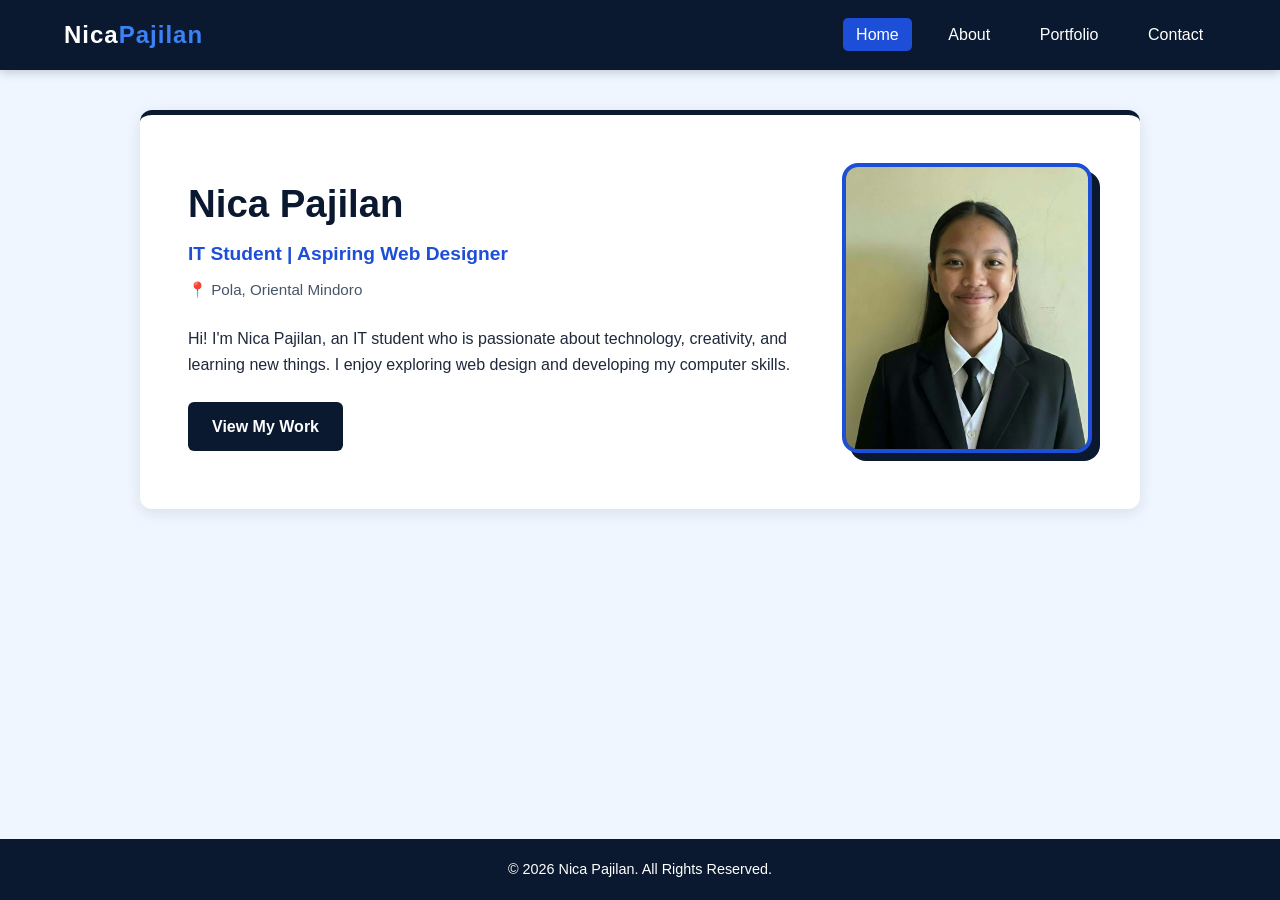
<file: index.html>
<!DOCTYPE html>
<html lang="en">
<head>
    <meta charset="UTF-8">
    <meta name="viewport" content="width=device-width, initial-scale=1.0">
    <title>Nica Pajilan | Home</title>
    <!-- Link to External Stylesheet -->
    <link rel="stylesheet" href="style.css">
</head>
<body>

    <!-- Navigation Header -->
    <header>
        <div class="logo">Nica<span>Pajilan</span></div>
        <nav>
            <ul>
                <li><a href="index.html" class="active">Home</a></li>
                <li><a href="about.html">About</a></li>
                <li><a href="portfolio.html">Portfolio</a></li>
                <li><a href="contact.html">Contact</a></li>
            </ul>
        </nav>
    </header>

    <!-- Main Content -->
    <main>
        <section class="hero">
            <!-- Left Side: Text Introduction -->
            <div class="hero-text">
                <h1>Nica Pajilan</h1>
                <h2>IT Student | Aspiring Web Designer</h2>
                <p class="location">📍 Pola, Oriental Mindoro</p>
                <p>
                    Hi! I'm Nica Pajilan, an IT student who is passionate about technology, 
                    creativity, and learning new things. I enjoy exploring web design and 
                    developing my computer skills.
                </p>
                <a href="portfolio.html" class="btn">View My Work</a>
            </div>

            <!-- Right Side: Profile Photo -->
            <div class="hero-image">
                <img src="profile.jpeg" alt="Nica Pajilan Profile Photo" class="profile-img">
            </div>
        </section>
    </main>

    <!-- Footer -->
    <footer>
        <p>&copy; 2026 Nica Pajilan. All Rights Reserved.</p>
    </footer>

</body>
</html>
</file>
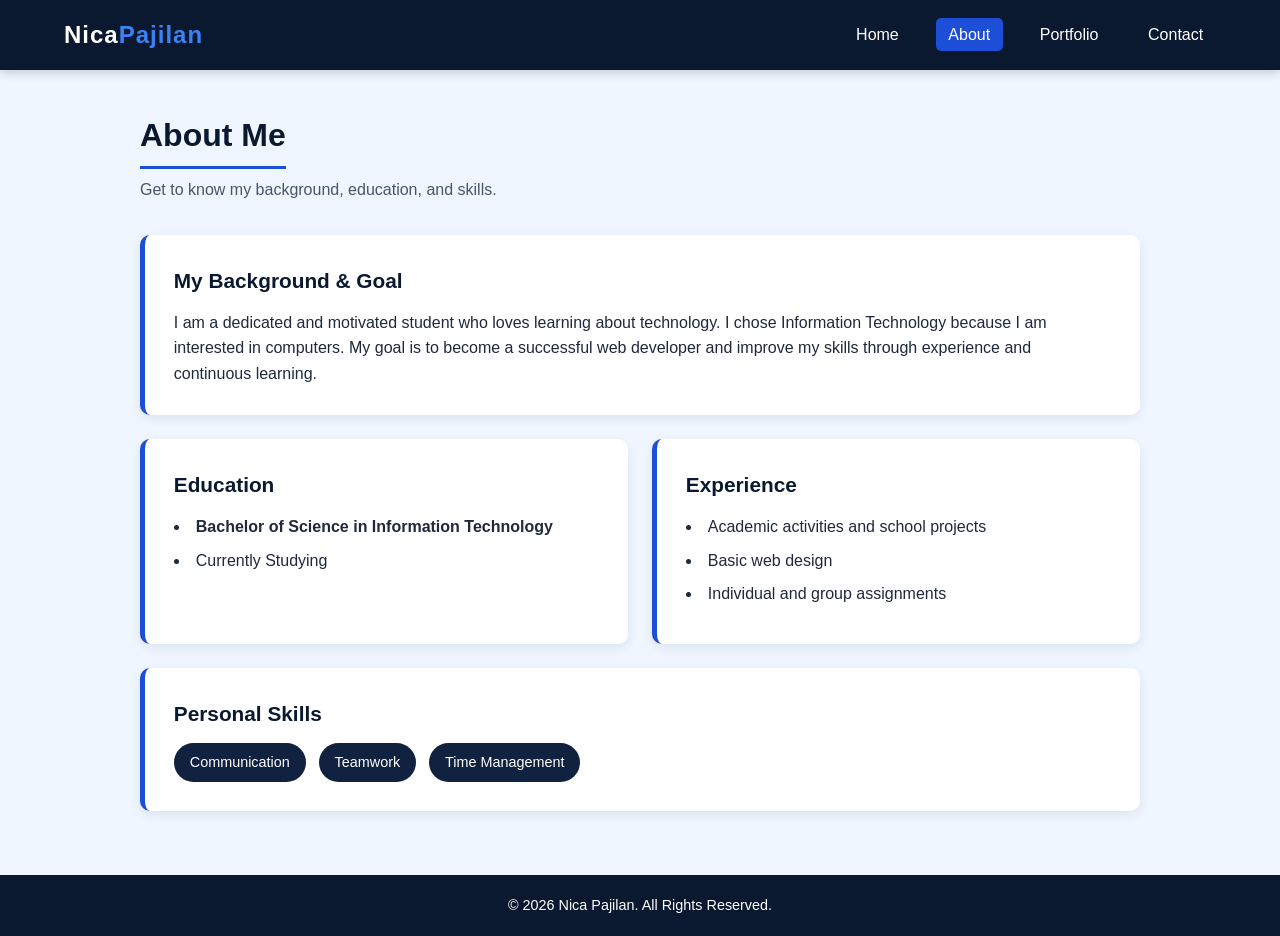
<file: about.html>
<!DOCTYPE html>
<html lang="en">
<head>
    <meta charset="UTF-8">
    <meta name="viewport" content="width=device-width, initial-scale=1.0">
    <title>Nica Pajilan | About Me</title>
    <!-- Link to External Stylesheet -->
    <link rel="stylesheet" href="style.css">
</head>
<body>

    <!-- Navigation Header -->
    <header>
        <div class="logo">Nica<span>Pajilan</span></div>
        <nav>
            <ul>
                <li><a href="index.html">Home</a></li>
                <li><a href="about.html" class="active">About</a></li>
                <li><a href="portfolio.html">Portfolio</a></li>
                <li><a href="contact.html">Contact</a></li>
            </ul>
        </nav>
    </header>

    <!-- Main Content -->
    <main>
        <h1 class="page-title">About Me</h1>
        <p class="page-subtitle">Get to know my background, education, and skills.</p>

        <!-- Biography Section -->
        <section class="card">
            <h3>My Background &amp; Goal</h3>
            <p>
                I am a dedicated and motivated student who loves learning about technology. 
                I chose Information Technology because I am interested in computers. My goal 
                is to become a successful web developer and improve my skills through 
                experience and continuous learning.
            </p>
        </section>

        <!-- Education & Experience Grid -->
        <div class="grid-2">
            <section class="card">
                <h3>Education</h3>
                <ul class="styled-list">
                    <li><strong>Bachelor of Science in Information Technology</strong></li>
                    <li>Currently Studying</li>
                </ul>
            </section>

            <section class="card">
                <h3>Experience</h3>
                <ul class="styled-list">
                    <li>Academic activities and school projects</li>
                    <li>Basic web design</li>
                    <li>Individual and group assignments</li>
                </ul>
            </section>
        </div>

        <!-- Skills Section -->
        <section class="card">
            <h3>Personal Skills</h3>
            <div class="skills-container">
                <span class="skill-badge">Communication</span>
                <span class="skill-badge">Teamwork</span>
                <span class="skill-badge">Time Management</span>
            </div>
        </section>
    </main>

    <!-- Footer -->
    <footer>
        <p>&copy; 2026 Nica Pajilan. All Rights Reserved.</p>
    </footer>

</body>
</html>
</file>
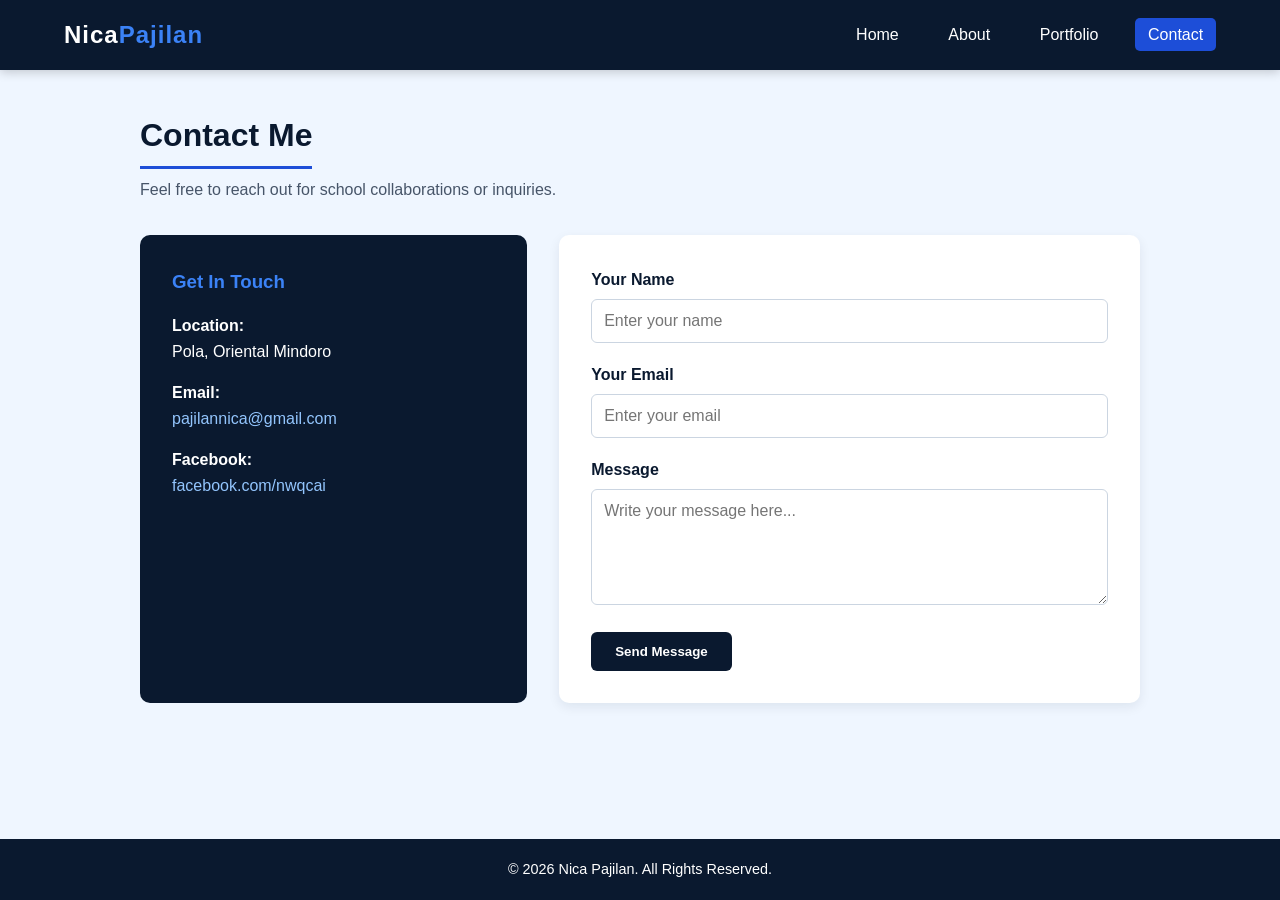
<file: contact.html>
<!DOCTYPE html>
<html lang="en">
<head>
    <meta charset="UTF-8">
    <meta name="viewport" content="width=device-width, initial-scale=1.0">
    <title>Nica Pajilan | Contact</title>
    <!-- Link to External Stylesheet -->
    <link rel="stylesheet" href="style.css">
</head>
<body>

    <!-- Navigation Header -->
    <header>
        <div class="logo">Nica<span>Pajilan</span></div>
        <nav>
            <ul>
                <li><a href="index.html">Home</a></li>
                <li><a href="about.html">About</a></li>
                <li><a href="portfolio.html">Portfolio</a></li>
                <li><a href="contact.html" class="active">Contact</a></li>
            </ul>
        </nav>
    </header>

    <!-- Main Content -->
    <main>
        <h1 class="page-title">Contact Me</h1>
        <p class="page-subtitle">Feel free to reach out for school collaborations or inquiries.</p>

        <div class="contact-wrapper">
            <!-- Contact Details -->
            <section class="contact-info">
                <h3>Get In Touch</h3>
                <p><strong>Location:</strong><br>Pola, Oriental Mindoro</p>
                <p><strong>Email:</strong><br><a href="mailto:pajilannica@gmail.com">pajilannica@gmail.com</a></p>
                <p><strong>Facebook:</strong><br><a href="https://www.facebook.com/nwqcai" target="_blank">facebook.com/nwqcai</a></p>
            </section>

            <!-- Contact Form -->
            <section class="contact-form">
                <form action="#" method="post">
                    <div class="form-group">
                        <label for="name">Your Name</label>
                        <input type="text" id="name" name="name" placeholder="Enter your name" required>
                    </div>

                    <div class="form-group">
                        <label for="email">Your Email</label>
                        <input type="email" id="email" name="email" placeholder="Enter your email" required>
                    </div>

                    <div class="form-group">
                        <label for="message">Message</label>
                        <textarea id="message" name="message" rows="5" placeholder="Write your message here..." required></textarea>
                    </div>

                    <button type="submit" class="btn">Send Message</button>
                </form>
            </section>
        </div>
    </main>

    <!-- Footer -->
    <footer>
        <p>&copy; 2026 Nica Pajilan. All Rights Reserved.</p>
    </footer>

</body>
</html>
</file>
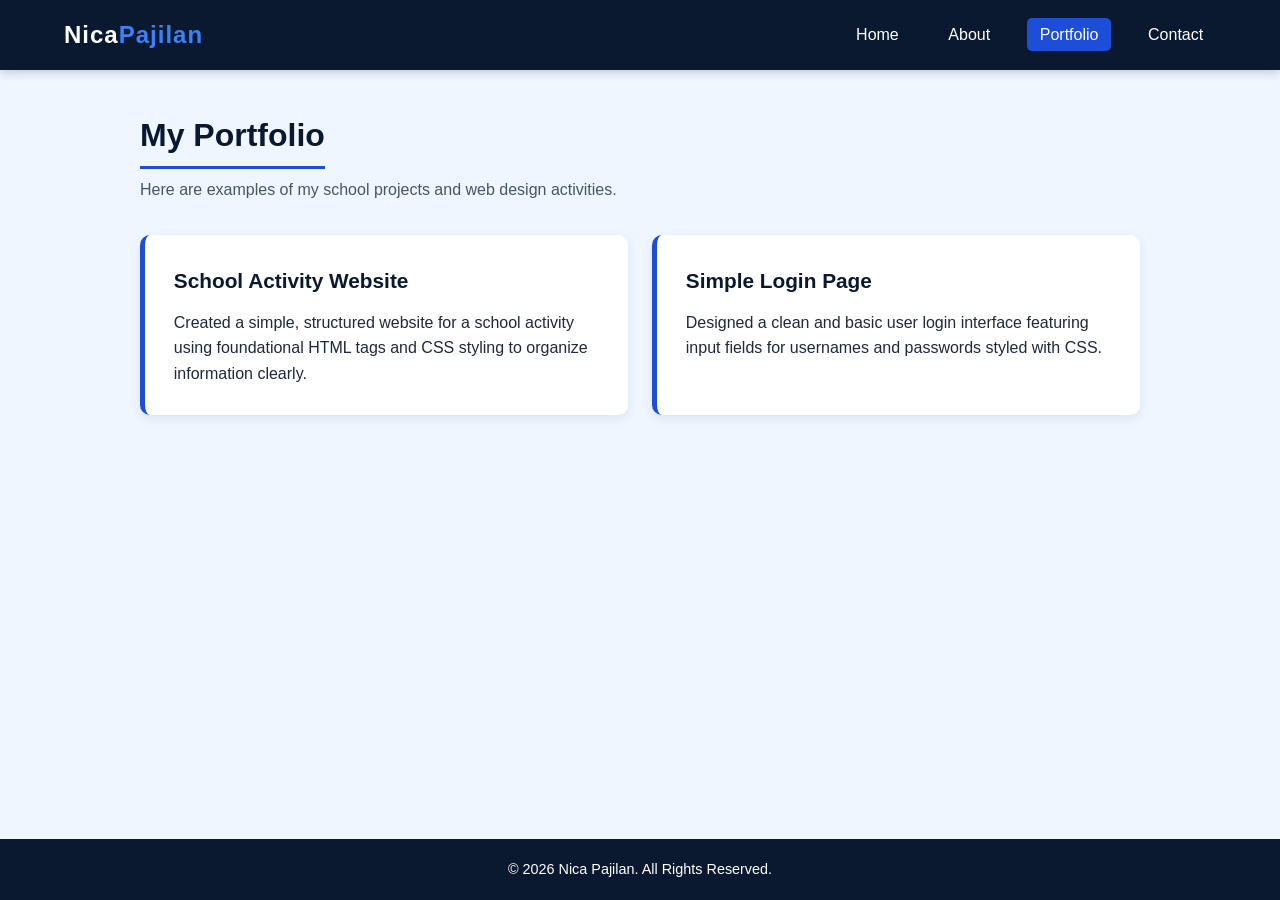
<file: portfolio.html>
<!DOCTYPE html>
<html lang="en">
<head>
    <meta charset="UTF-8">
    <meta name="viewport" content="width=device-width, initial-scale=1.0">
    <title>Nica Pajilan | Portfolio</title>
    <!-- Link to External Stylesheet -->
    <link rel="stylesheet" href="style.css">
</head>
<body>

    <!-- Navigation Header -->
    <header>
        <div class="logo">Nica<span>Pajilan</span></div>
        <nav>
            <ul>
                <li><a href="index.html">Home</a></li>
                <li><a href="about.html">About</a></li>
                <li><a href="portfolio.html" class="active">Portfolio</a></li>
                <li><a href="contact.html">Contact</a></li>
            </ul>
        </nav>
    </header>

    <!-- Main Content -->
    <main>
        <h1 class="page-title">My Portfolio</h1>
        <p class="page-subtitle">Here are examples of my school projects and web design activities.</p>

        <!-- Projects Grid -->
        <div class="grid-2">
            <!-- Project 1 -->
            <article class="card">
                <h3>School Activity Website</h3>
                <p>
                    Created a simple, structured website for a school activity using 
                    foundational HTML tags and CSS styling to organize information clearly.
                </p>
            </article>

            <!-- Project 2 -->
            <article class="card">
                <h3>Simple Login Page</h3>
                <p>
                    Designed a clean and basic user login interface featuring input fields 
                    for usernames and passwords styled with CSS.
                </p>
            </article>
        </div>
    </main>

    <!-- Footer -->
    <footer>
        <p>&copy; 2026 Nica Pajilan. All Rights Reserved.</p>
    </footer>

</body>
</html>
</file>
<file: style.css>
/* =========================================
   GLOBAL STYLES & COLOR PALETTE
   ========================================= */
:root {
    --navy-dark: #0a192f;
    --navy-medium: #112240;
    --blue-primary: #1d4ed8;
    --blue-accent: #3b82f6;
    --blue-light: #eff6ff;
    --text-dark: #1e293b;
    --text-muted: #475569;
    --white: #ffffff;
}

* {
    margin: 0;
    padding: 0;
    box-sizing: border-box;
    font-family: 'Segoe UI', Tahoma, Geneva, Verdana, sans-serif;
}

body {
    background-color: var(--blue-light);
    color: var(--text-dark);
    line-height: 1.6;
    display: flex;
    flex-direction: column;
    min-height: 100vh;
}

/* =========================================
   HEADER & NAVIGATION BAR
   ========================================= */
header {
    background-color: var(--navy-dark);
    color: var(--white);
    padding: 1rem 5%;
    display: flex;
    justify-content: space-between;
    align-items: center;
    box-shadow: 0 2px 10px rgba(0, 0, 0, 0.2);
}

.logo {
    font-size: 1.5rem;
    font-weight: bold;
    letter-spacing: 1px;
}

.logo span {
    color: var(--blue-accent);
}

nav ul {
    list-style: none;
    display: flex;
    gap: 1.5rem;
}

nav a {
    color: var(--white);
    text-decoration: none;
    font-weight: 500;
    padding: 0.5rem 0.8rem;
    border-radius: 5px;
    transition: background-color 0.3s ease;
}

nav a:hover,
nav a.active {
    background-color: var(--blue-primary);
}

/* =========================================
   MAIN CONTAINER & PAGE HEADERS
   ========================================= */
main {
    flex: 1;
    max-width: 1000px;
    width: 90%;
    margin: 2.5rem auto;
}

.page-title {
    color: var(--navy-dark);
    font-size: 2rem;
    margin-bottom: 0.5rem;
    border-bottom: 3px solid var(--blue-primary);
    display: inline-block;
    padding-bottom: 0.3rem;
}

.page-subtitle {
    color: var(--text-muted);
    margin-bottom: 2rem;
}

/* =========================================
   HOMEPAGE HERO SECTION (PHOTO ON RIGHT SIDE)
   ========================================= */
.hero {
    background-color: var(--white);
    padding: 3rem;
    border-radius: 12px;
    box-shadow: 0 4px 15px rgba(10, 25, 47, 0.1);
    display: flex;
    justify-content: space-between;
    align-items: center;
    gap: 2.5rem;
    border-top: 5px solid var(--navy-dark);
}

.hero-text {
    flex: 1;
}

.hero-text h1 {
    color: var(--navy-dark);
    font-size: 2.4rem;
    margin-bottom: 0.3rem;
}

.hero-text h2 {
    color: var(--blue-primary);
    font-size: 1.2rem;
    font-weight: 600;
    margin-bottom: 0.5rem;
}

.location {
    color: var(--text-muted);
    font-size: 0.95rem;
    margin-bottom: 1.2rem;
}

.hero-text p {
    margin-bottom: 1.5rem;
}

.hero-image {
    flex-shrink: 0;
}

.profile-img {
    width: 250px;
    height: 290px;
    object-fit: cover;
    border-radius: 16px;
    border: 4px solid var(--blue-primary);
    box-shadow: 8px 8px 0px var(--navy-dark);
    background-color: var(--navy-medium);
}

/* =========================================
   BUTTONS
   ========================================= */
.btn {
    display: inline-block;
    background-color: var(--navy-dark);
    color: var(--white);
    padding: 0.75rem 1.5rem;
    text-decoration: none;
    border-radius: 6px;
    font-weight: 600;
    border: none;
    cursor: pointer;
    transition: background-color 0.3s ease;
}

.btn:hover {
    background-color: var(--blue-primary);
}

/* =========================================
   CARDS & GRID LAYOUTS (ABOUT & PORTFOLIO)
   ========================================= */
.card {
    background-color: var(--white);
    padding: 1.8rem;
    border-radius: 10px;
    box-shadow: 0 4px 12px rgba(10, 25, 47, 0.08);
    border-left: 5px solid var(--blue-primary);
    margin-bottom: 1.5rem;
}

.card h3 {
    color: var(--navy-dark);
    margin-bottom: 0.8rem;
    font-size: 1.3rem;
}

.grid-2 {
    display: grid;
    grid-template-columns: repeat(auto-fit, minmax(280px, 1fr));
    gap: 1.5rem;
}

.styled-list {
    list-style-position: inside;
    color: var(--text-dark);
}

.styled-list li {
    margin-bottom: 0.5rem;
}

.skills-container {
    display: flex;
    flex-wrap: wrap;
    gap: 0.8rem;
    margin-top: 0.5rem;
}

.skill-badge {
    background-color: var(--navy-medium);
    color: var(--white);
    padding: 0.5rem 1rem;
    border-radius: 20px;
    font-size: 0.9rem;
    font-weight: 500;
}

/* =========================================
   CONTACT PAGE & FORM
   ========================================= */
.contact-wrapper {
    display: grid;
    grid-template-columns: 1fr 1.5fr;
    gap: 2rem;
}

.contact-info {
    background-color: var(--navy-dark);
    color: var(--white);
    padding: 2rem;
    border-radius: 10px;
}

.contact-info h3 {
    color: var(--blue-accent);
    margin-bottom: 1rem;
}

.contact-info p {
    margin-bottom: 1rem;
}

.contact-info a {
    color: #93c5fd;
    text-decoration: none;
}

.contact-info a:hover {
    text-decoration: underline;
}

.contact-form {
    background-color: var(--white);
    padding: 2rem;
    border-radius: 10px;
    box-shadow: 0 4px 12px rgba(10, 25, 47, 0.08);
}

.form-group {
    margin-bottom: 1.2rem;
}

.form-group label {
    display: block;
    font-weight: 600;
    color: var(--navy-dark);
    margin-bottom: 0.4rem;
}

.form-group input,
.form-group textarea {
    width: 100%;
    padding: 0.75rem;
    border: 1px solid #cbd5e1;
    border-radius: 6px;
    font-size: 1rem;
}

.form-group input:focus,
.form-group textarea:focus {
    outline: none;
    border-color: var(--blue-primary);
}

/* =========================================
   FOOTER
   ========================================= */
footer {
    background-color: var(--navy-dark);
    color: var(--white);
    text-align: center;
    padding: 1.2rem;
    margin-top: auto;
    font-size: 0.9rem;
}

/* =========================================
   RESPONSIVE DESIGN FOR MOBILE
   ========================================= */
@media (max-width: 768px) {
    header {
        flex-direction: column;
        gap: 1rem;
    }

    .hero {
        flex-direction: column-reverse;
        text-align: center;
        padding: 2rem;
    }

    .contact-wrapper {
        grid-template-columns: 1fr;
    }
}
</file>
